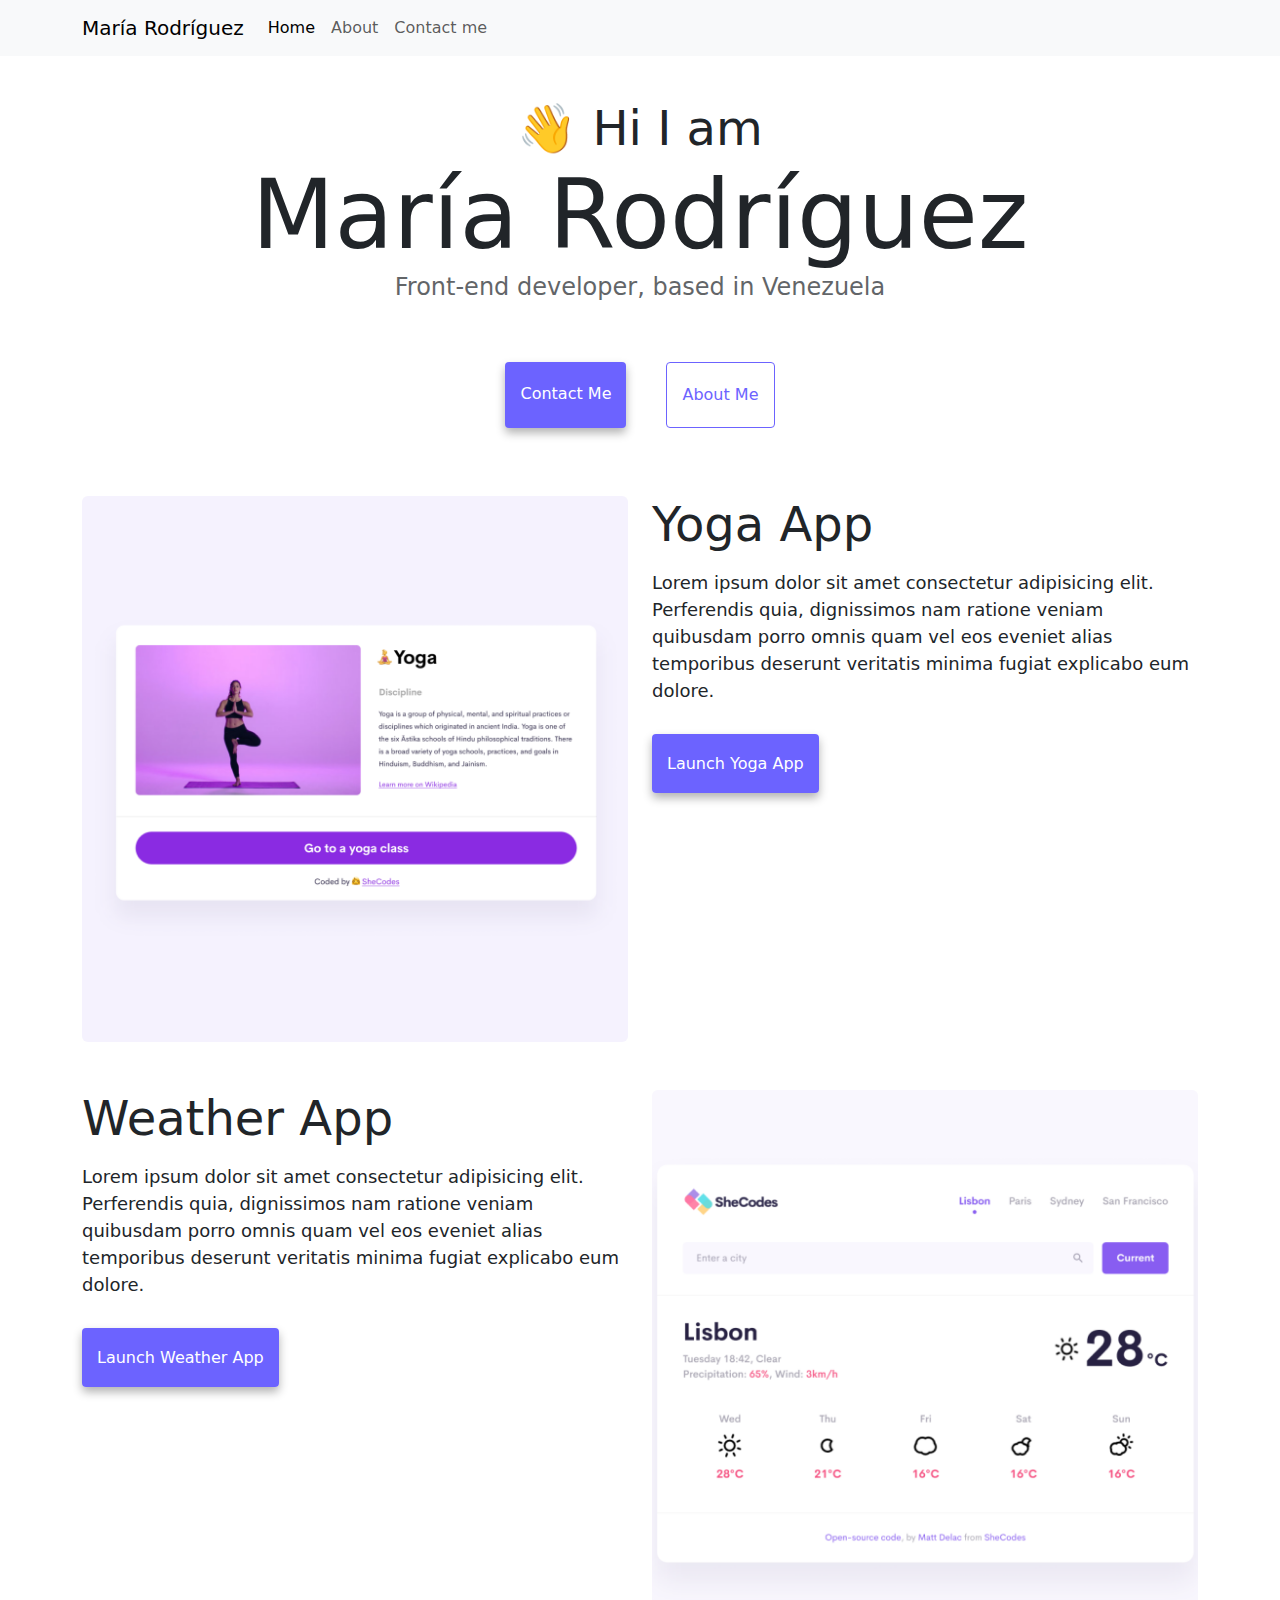
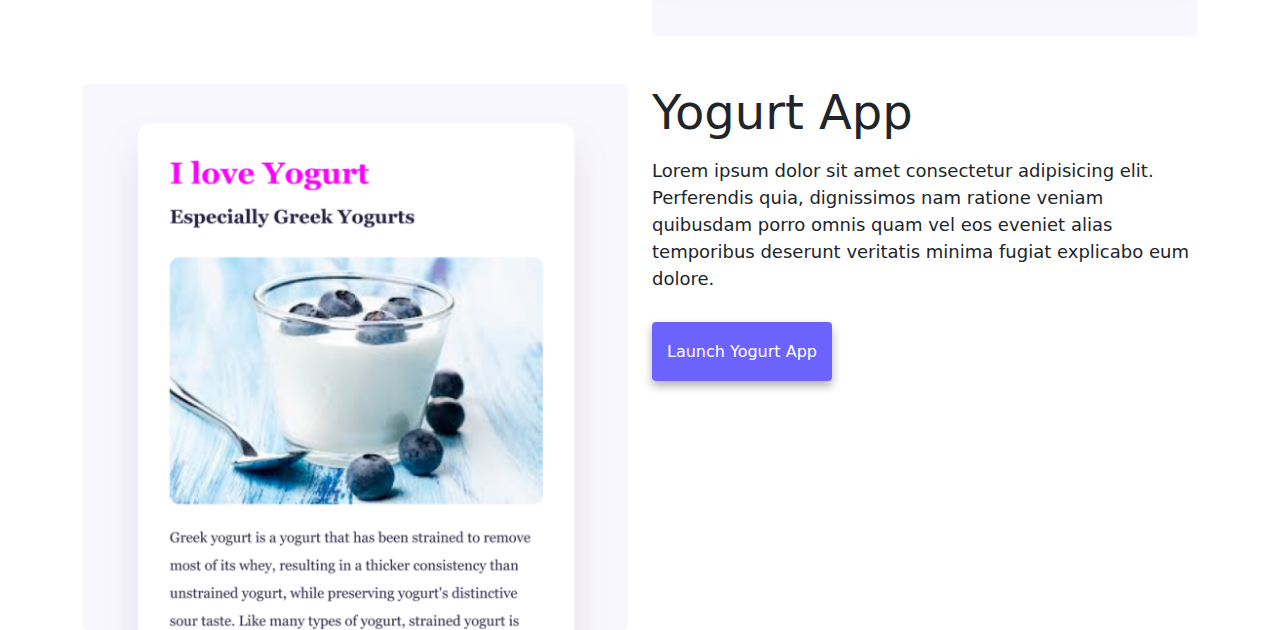
<file: index.html>
<!DOCTYPE html>
<html lang="en">
  <head>
    <meta charset="UTF-8" />
    <meta http-equiv="X-UA-Compatible" content="IE=edge" />
    <meta name="viewport" content="width=device-width, initial-scale=1.0" />
    <title>Front-end developer | María Rodríguez</title>
    <meta name="description" content="María Rodríguez is a Venezuelan based front-end developer, check out her projects and contact her for job inquiries">
    <link
      rel="stylesheet"
      href="https://cdn.jsdelivr.net/npm/bootstrap@5.2.1/dist/css/bootstrap.min.css"
    />
    <script src="https://cdn.jsdelivr.net/npm/bootstrap@5.2.1/dist/js/bootstrap.bundle.min.js"></script>
    <link rel="stylesheet" href="src/style.css" />
  </head>
  <body>
    <header>
      <nav class="navbar navbar-expand-lg fixed-top bg-light">
        <div class="container">
          <a class="navbar-brand" href="index.html" title="Homepage">María Rodríguez</a>
          <button
            class="navbar-toggler"
            type="button"
            data-bs-toggle="collapse"
            data-bs-target="#navbarNav"
            aria-controls="navbarNav"
            aria-expanded="false"
            aria-label="Toggle navigation"
          >
            <span class="navbar-toggler-icon"></span>
          </button>
          <div class="collapse navbar-collapse" id="navbarNav">
            <ul class="navbar-nav">
              <li class="nav-item">
                <a class="nav-link active" aria-current="page" href="index.html" title="Homepage"
                  >Home</a
                >
              </li>
              <li class="nav-item">
                <a class="nav-link" href="about.html" title="About María Rodríguez">About</a>
              </li>
              <li class="nav-item">
                <a class="nav-link" href="about.html#contact" title="Contact María Rodríguez">Contact me</a>
              </li>
            </ul>
          </div>
        </div>
      </nav>
    </header>
    <section class="homepage-content">
      <h2>👋 Hi I am</h2>
      <h1>María Rodríguez</h1>
      <h3>Front-end developer, based in Venezuela</h3>
      <div class="navigation-links">
        <a href="about.html#contact" class="contact-link" title="Contact María Rodríguez">Contact me</a>
        <a href="about.html" class="about-link" title="About María Rodríguez">About me</a>
      </div>

      <div class="container">
        <div class="row mb-5">
          <div class="col-sm-6 d-none d-sm-block">
            <img
              src="images/yoga.png"
              alt="Yoga project"
              class="img-fluid rounded"
            />
          </div>
          <div class="col-sm-6">
            <h2 class="text-start">Yoga App</h2>
            <p class="text-start mt-3">
              Lorem ipsum dolor sit amet consectetur adipisicing elit.
              Perferendis quia, dignissimos nam ratione veniam quibusdam porro
              omnis quam vel eos eveniet alias temporibus deserunt veritatis
              minima fugiat explicabo eum dolore.
            </p>
            <div class="mt-5 mb-5">
            <a href="#" class="primary-link" title="Yoga project">Launch Yoga App</a>
            </div>
          </div>
        </div>

        <div class="row mb-5">
          <div class="col-sm-6">
            <h2 class="text-start">Weather App</h2>
            <p class="text-start mt-3">
              Lorem ipsum dolor sit amet consectetur adipisicing elit.
              Perferendis quia, dignissimos nam ratione veniam quibusdam porro
              omnis quam vel eos eveniet alias temporibus deserunt veritatis
              minima fugiat explicabo eum dolore.
            </p>
            <div class="mt-5 mb-5">
            <a href="#" class="primary-link" title="Weather project">Launch Weather App</a>
          </div>
          </div>
          <div class="col-sm-6 d-none d-sm-block">
            <img
              src="images/weather.png"
              alt="Weather project"
              class="img-fluid rounded"
            />
          </div>
      </div>

        <div class="row">
          <div class="col-sm-6 d-none d-sm-block">
            <img
              src="images/yogurt.png"
              alt="Yogurt project"
              class="img-fluid rounded"
            />
          </div>
          <div class="col-sm-6">
            <h2 class="text-start">Yogurt App</h2>
            <p class="text-start mt-3">
              Lorem ipsum dolor sit amet consectetur adipisicing elit.
              Perferendis quia, dignissimos nam ratione veniam quibusdam porro
              omnis quam vel eos eveniet alias temporibus deserunt veritatis
              minima fugiat explicabo eum dolore.
            </p>
            <div class="mt-5 mb-5">
            <a href="#" class="primary-link" title="Yogurt project">Launch Yogurt App</a>
            </div>
        </div>
      </div>
    </section>
  </body>
</html>
</file>
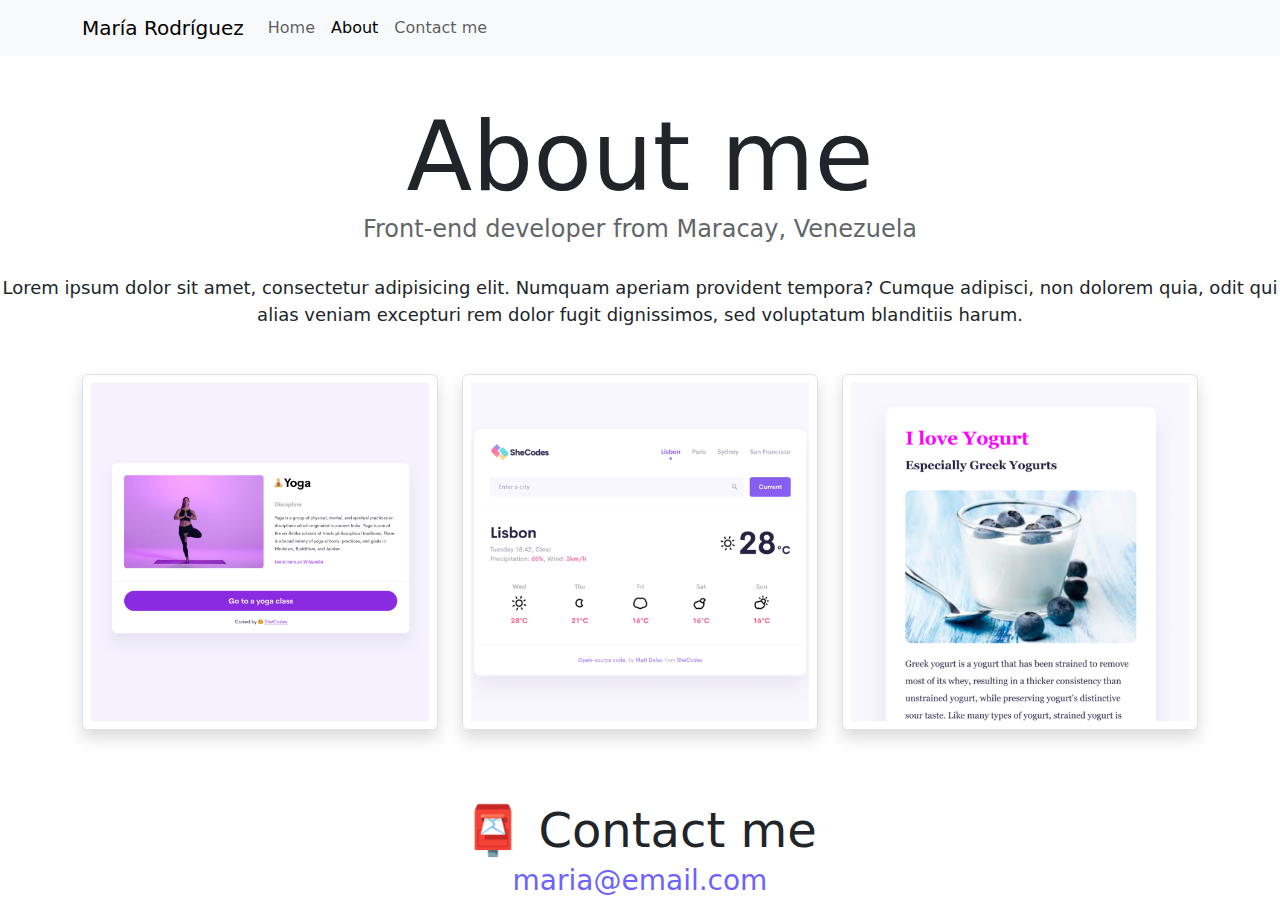
<file: about.html>
<!DOCTYPE html>
<html lang="en">
  <head>
    <meta charset="UTF-8" />
    <meta http-equiv="X-UA-Compatible" content="IE=edge" />
    <meta name="viewport" content="width=device-width, initial-scale=1.0" />
    <title>About | María Rodríguez</title>
    <meta
      name="description"
      content="About María Rodríguez, a front-end developer based in Venezuela"
    />
    <link
      rel="stylesheet"
      href="https://cdn.jsdelivr.net/npm/bootstrap@5.2.1/dist/css/bootstrap.min.css"
    />
    <script src="https://cdn.jsdelivr.net/npm/bootstrap@5.2.1/dist/js/bootstrap.bundle.min.js"></script>
    <link rel="stylesheet" href="src/style.css" />
  </head>
  <body>
    <header>
      <nav class="navbar navbar-expand-lg fixed-top bg-light">
        <div class="container">
          <a class="navbar-brand" href="index.html" title="Homepage"
            >María Rodríguez</a
          >
          <button
            class="navbar-toggler"
            type="button"
            data-bs-toggle="collapse"
            data-bs-target="#navbarNav"
            aria-controls="navbarNav"
            aria-expanded="false"
            aria-label="Toggle navigation"
          >
            <span class="navbar-toggler-icon"></span>
          </button>
          <div class="collapse navbar-collapse" id="navbarNav">
            <ul class="navbar-nav">
              <li class="nav-item">
                <a
                  class="nav-link"
                  aria-current="page"
                  href="index.html"
                  title="Homepage"
                  >Home</a
                >
              </li>
              <li class="nav-item">
                <a
                  class="nav-link active"
                  href="about.html"
                  title="About María Rodríguez"
                  >About</a
                >
              </li>
              <li class="nav-item">
                <a
                  class="nav-link"
                  href="about.html#contact"
                  title="Contact María Rodríguez"
                  >Contact me</a
                >
              </li>
            </ul>
          </div>
        </div>
      </nav>
    </header>
    <h1>About me</h1>
    <h3>Front-end developer from Maracay, Venezuela</h3>
    <div class="about-paragraphs">
      <p>
        Lorem ipsum dolor sit amet, consectetur adipisicing elit. Numquam
        aperiam provident tempora? Cumque adipisci, non dolorem quia, odit qui
        alias veniam excepturi rem dolor fugit dignissimos, sed voluptatum
        blanditiis harum.
      </p>
    </div>

    <div class="container">
      <div class="row">
        <div class="col-sm-4">
          <img
            src="images/yoga.png"
            alt="Yoga project"
            class="img-fluid rounded p-2 mb-4 border shadow"
          />
        </div>

        <div class="col-sm-4">
          <img
            src="images/weather.png"
            alt="Weather project"
            class="img-fluid rounded p-2 mb-4 border shadow"
          />
        </div>

        <div class="col-sm-4">
          <img
            src="images/yogurt.png"
            alt="Yogurt project"
            class="img-fluid rounded p-2 border shadow"
          />
        </div>
      </div>
    </div>

    <div id="contact" class="mt-5">
      <h2>📮 Contact me</h2>
      <a href="mailto:maria@thisisnotmyemail.com" class="email-link"
        >maria@email.com</a
      >
    </div>
  </body>
</html>
</file>
<file: src/style.css>
:root {
  --primary-color: #6c63ff;
  --secondary-color: #f5f2fe;
  --box-shadow: 0 5px 10px rgba(0, 0, 0, 0.3);
}

body {
  margin: 100px auto 0 auto;
}

h1,
h2,
h3 {
  text-align: center;
  margin: 0;
}

h1 {
  font-size: 96px;
}

h2 {
  font-size: 48px;
}

h3 {
  font-size: 24px;
  opacity: 0.7;
}

p {
  border-radius: 4px;
  font-size: 18px;
  line-height: 1.5;
  text-align: center;
}

.navigation-links {
  display: flex;
  margin-top: 40px;
  margin-bottom: 48px;
  justify-content: center;
}

.navigation-links a {
  margin: 20px;
  border-radius: 4px;
  padding: 20px 15px;
  text-decoration: none;
  text-transform: capitalize;
}

.contact-link {
  background: var(--primary-color);
  box-shadow: var(--box-shadow);
  color: white;
  transition: all 200ms ease-in-out;
}

.contact-link:hover {
  background: #4e45ff;
  color: white;
}

.about-link {
  color: var(--primary-color);
  border: 1px solid var(--primary-color);
}

.primary-link {
  background: var(--primary-color);
  box-shadow: var(--box-shadow);
  color: white;
  border-radius: 4px;
  text-decoration: none;
  padding: 20px 15px;
  transition: all 200ms ease-in-out;
}

.primary-link:hover {
  background: #4e45ff;
  color: white;
}

.homepage-link {
  color: var(--primary-color);
  text-align: center;
  display: block;
}

.about-paragraphs {
  display: flex;
  margin: 30px 0;
}

.email-link {
  display: flex;
  justify-content: center;
  color: var(--primary-color);
  font-size: 28px;
  text-decoration: none;
}

.email-link:hover {
  text-decoration: underline;
}

@media (max-width: 576px) {
  h1 {
    font-size: 46px;
    line-height: 1.5;
  }

  h2 {
    font-size: 32px;
  }

  h3 {
    font-size: 20px;
  }

  p {
    margin: 0 10px;
  }

  .primary-link {
    display: block;
    text-align: center;
    margin: 0 20px;
  }

  .text-start {
    text-align: center !important;
  }
}
</file>
